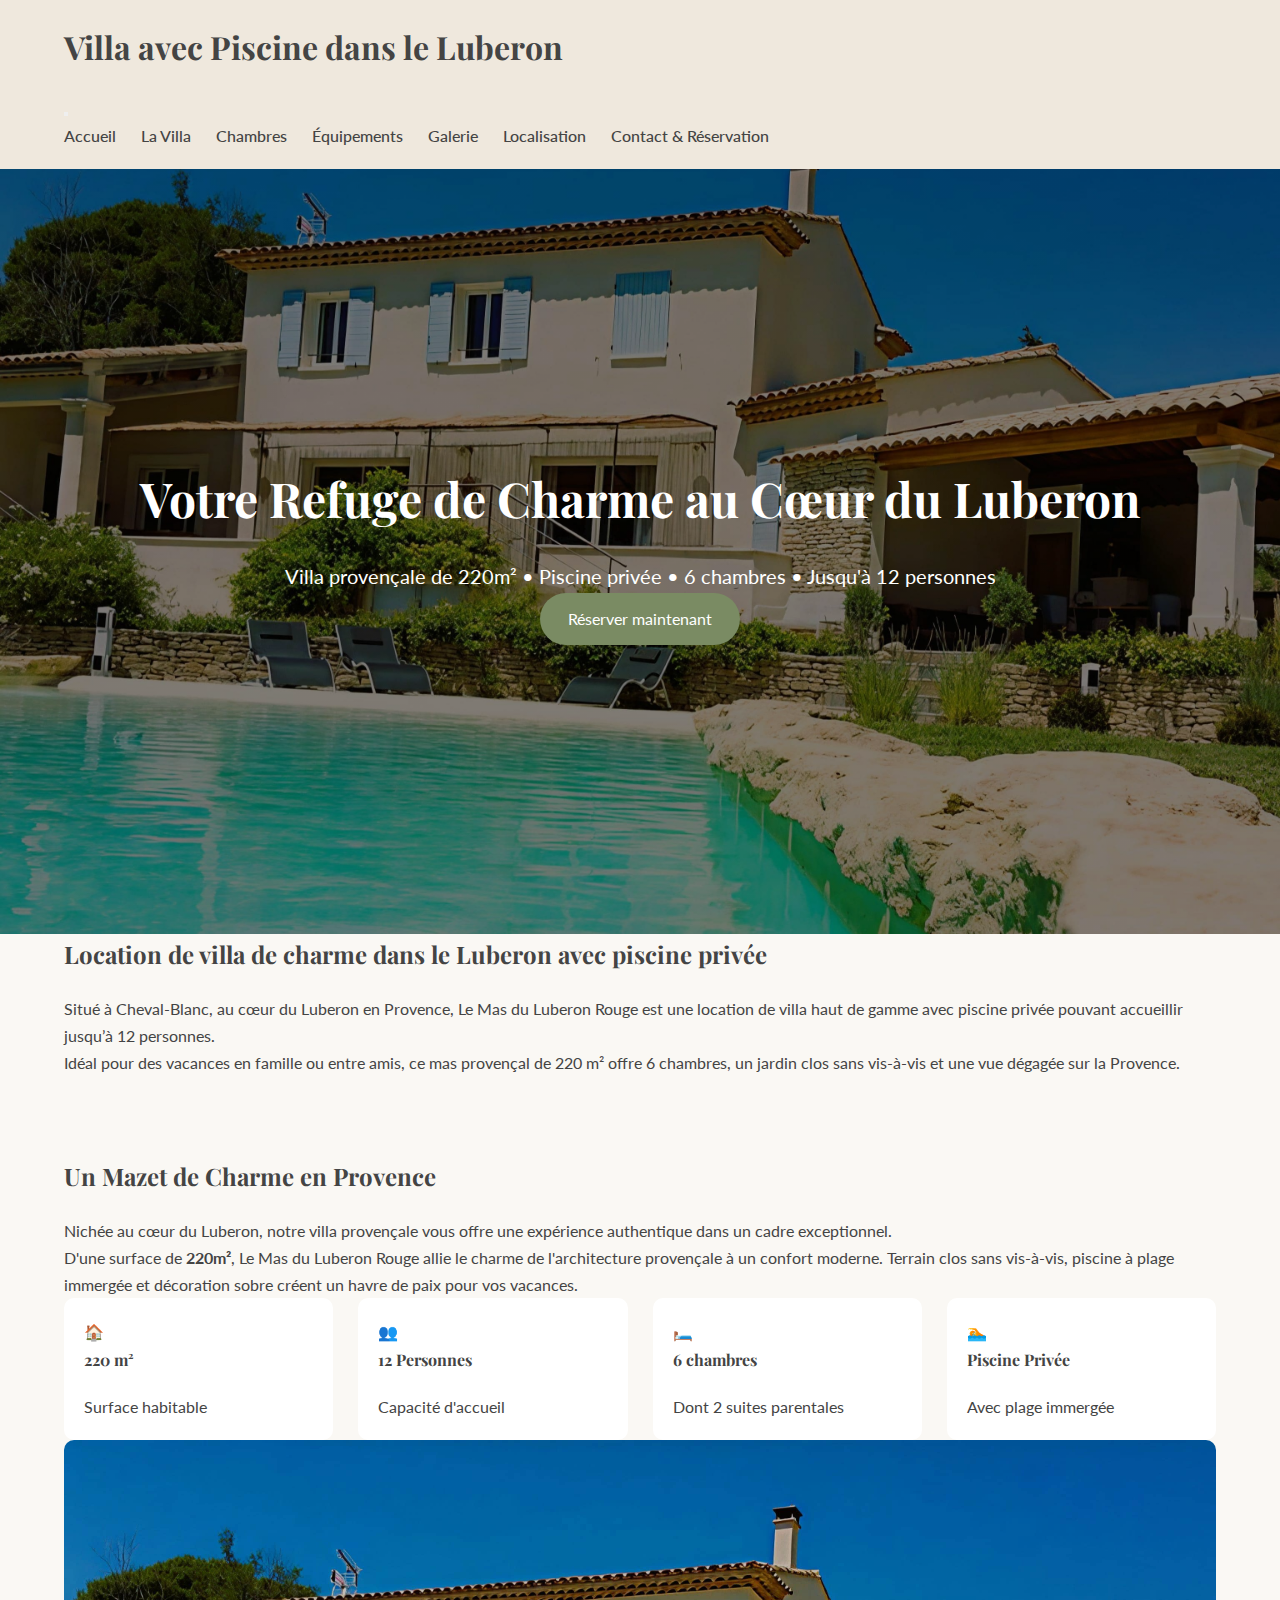
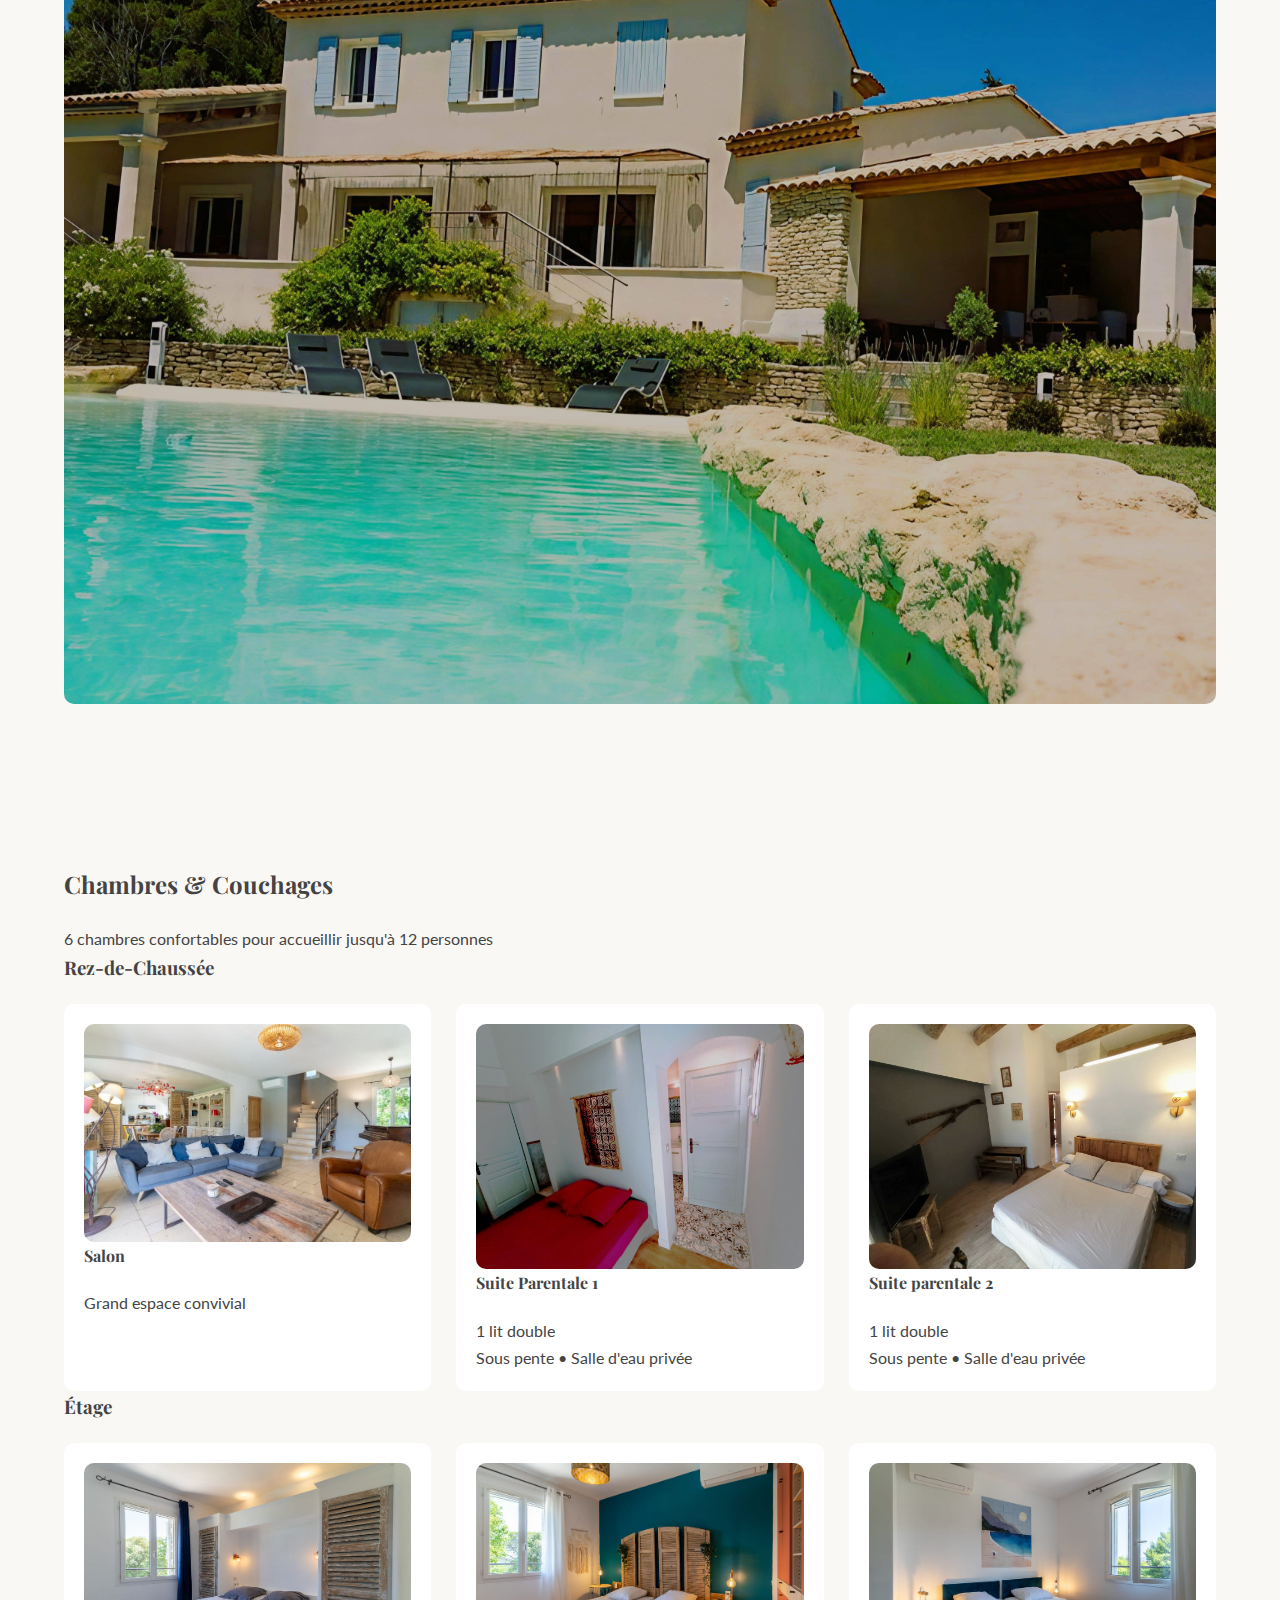
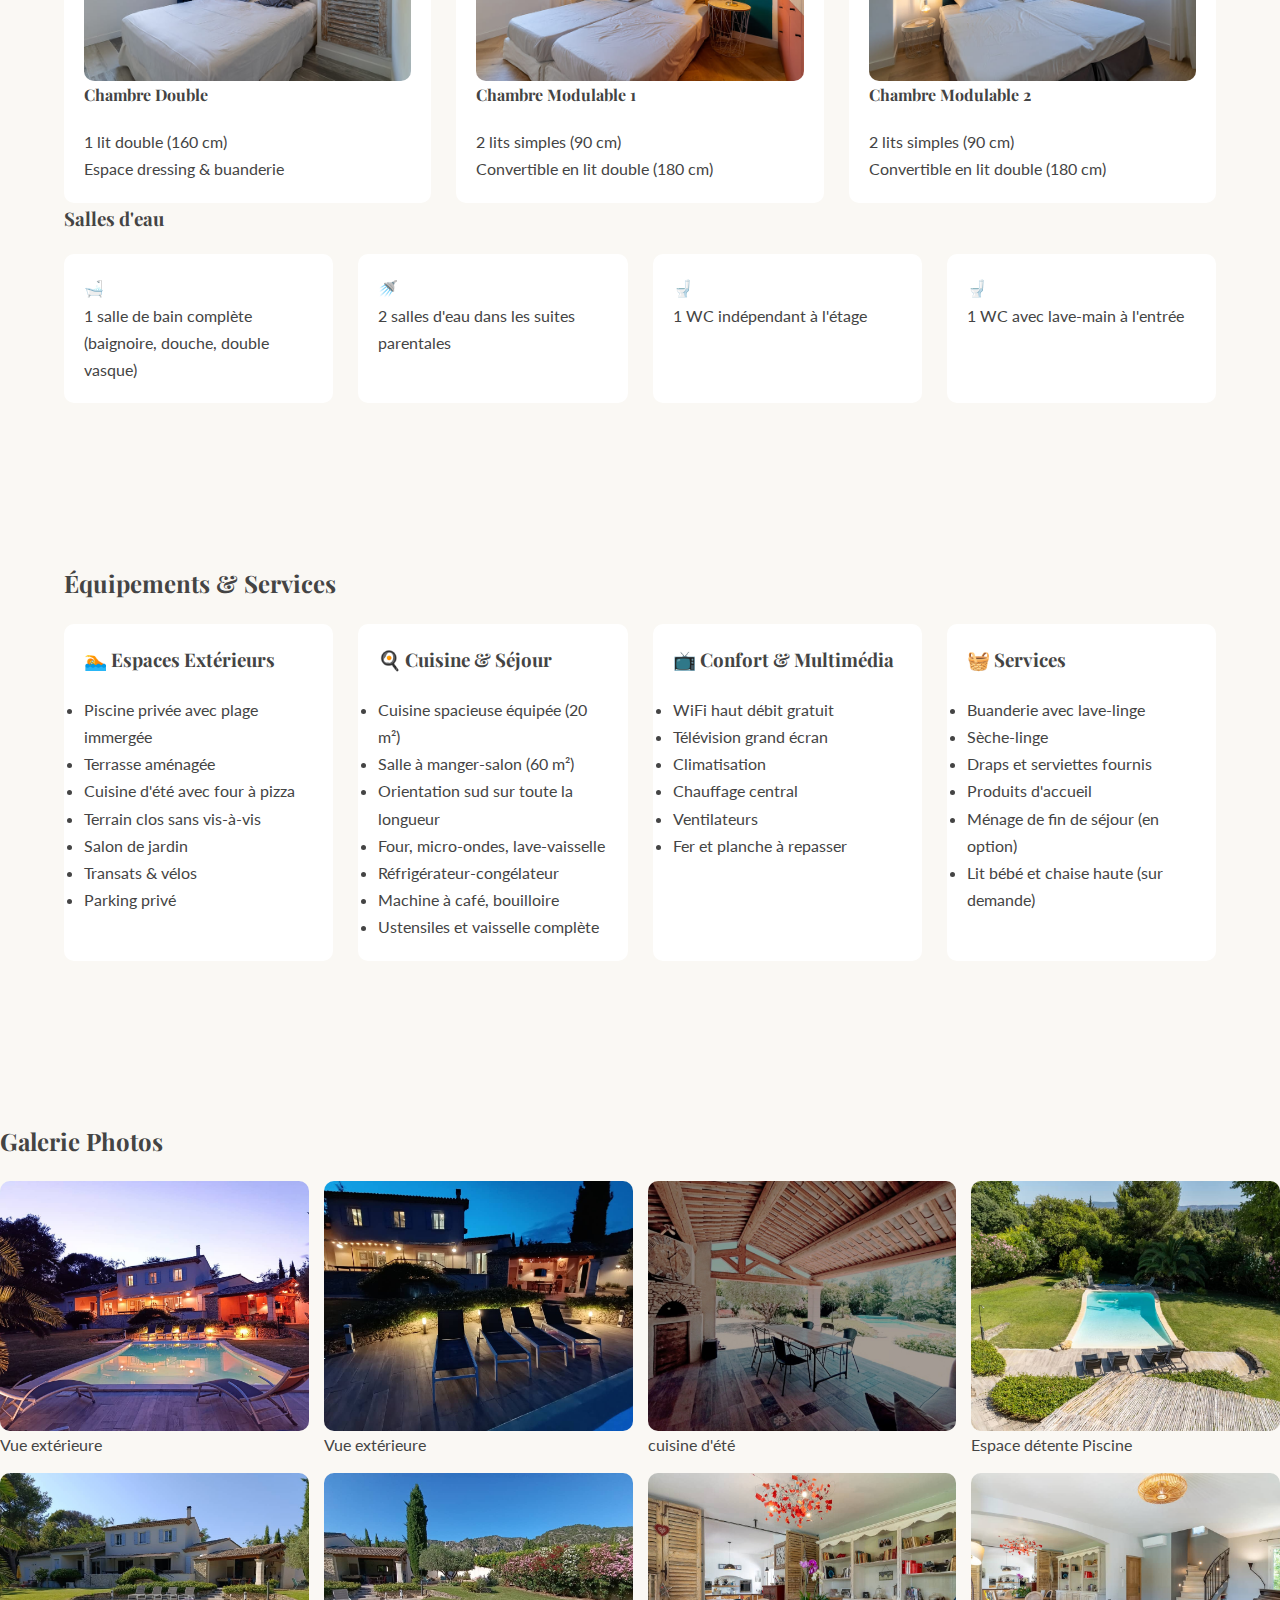
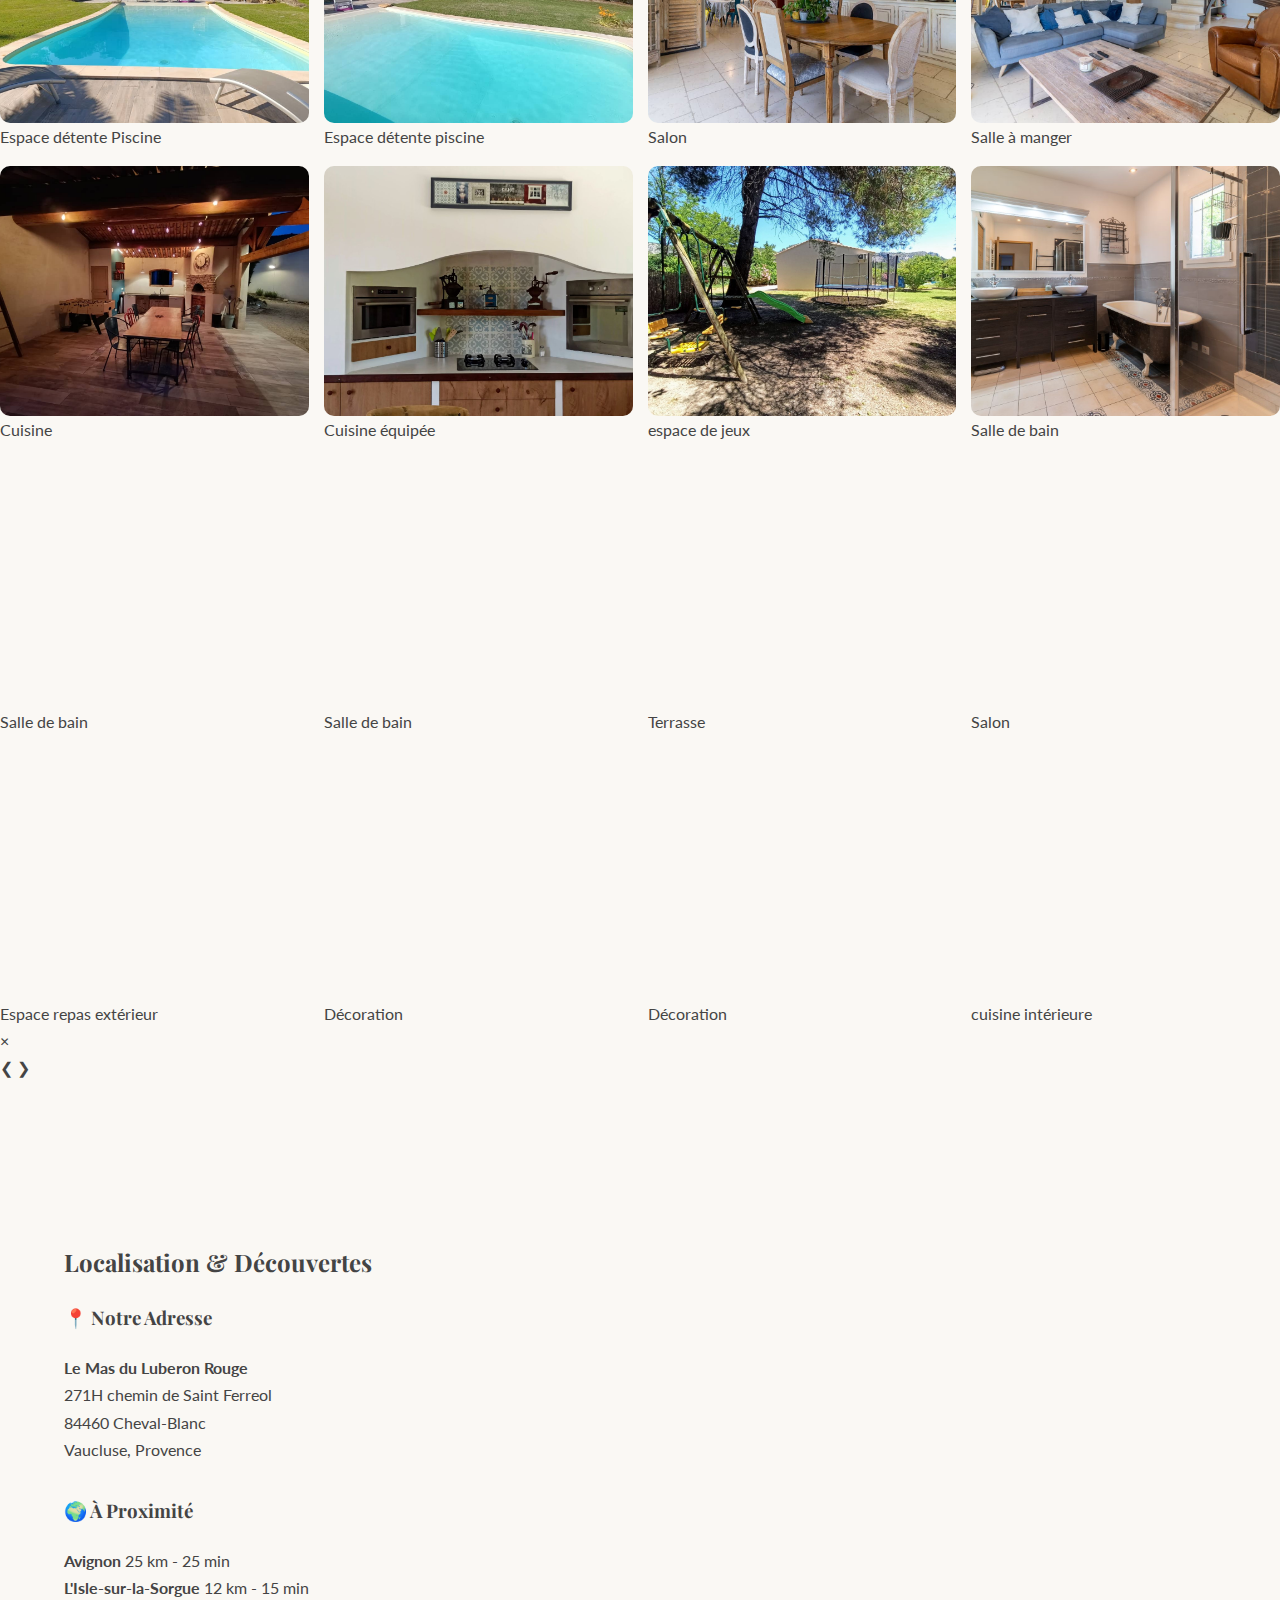
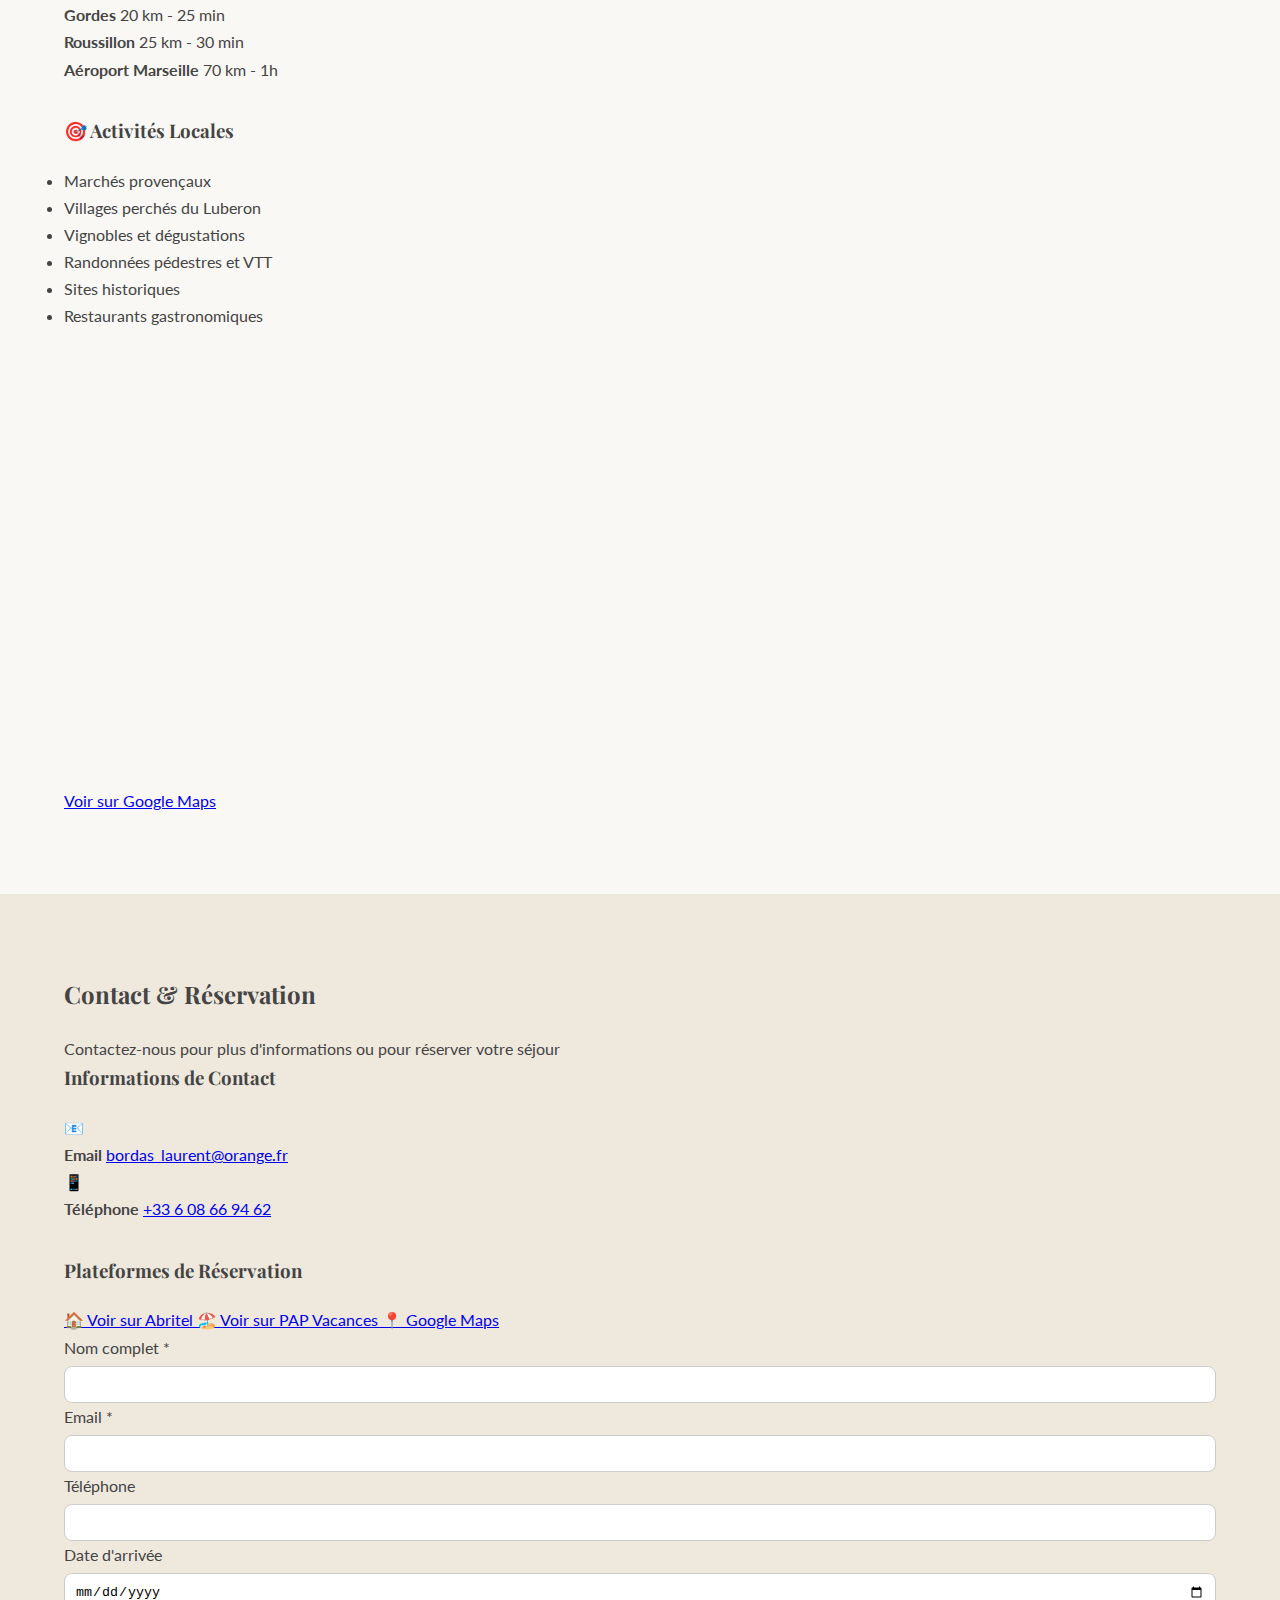
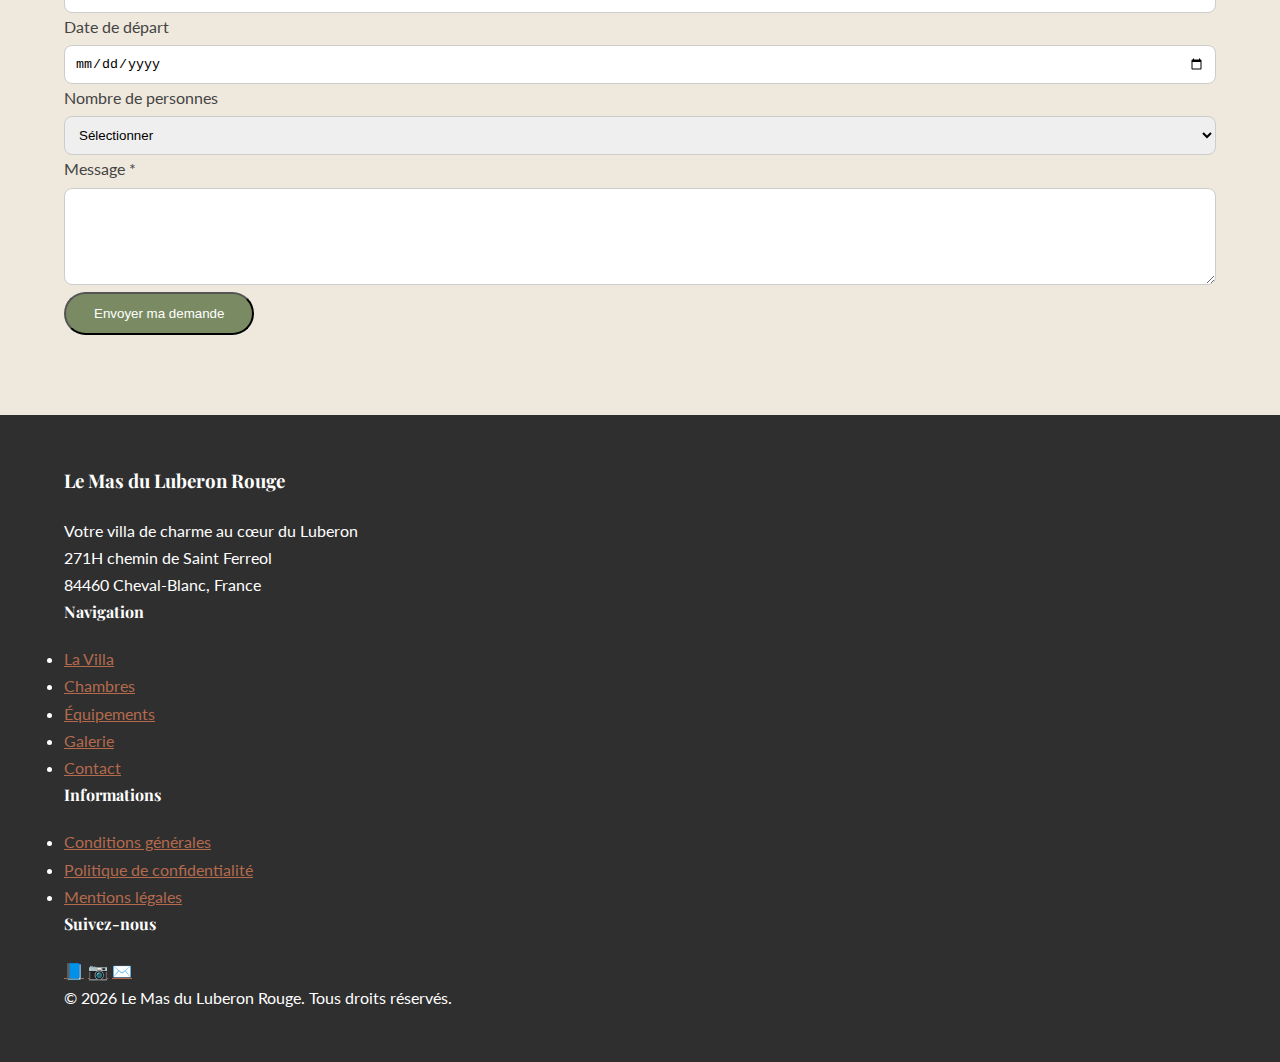
<file: index.html>
<!DOCTYPE html>
<html lang="fr">
<head>
    <meta charset="UTF-8">
    <meta name="viewport" content="width=device-width, initial-scale=1.0">
    <meta name="description" content="Location saisonnière au cœur du Luberon en Provence. Mas authentique avec piscine, vue panoramique et charme provençal. Réservez votre séjour">
    <meta name="keywords" content="location vacances Luberon, villa Provence, location Cheval-Blanc, gîte avec piscine, mas provençal, vacances Vaucluse">
    <meta name="author" content="Le Mas du Luberon Rouge">

    <!-- Open Graph / Facebook -->
    <meta property="og:type" content="website">
    <meta property="og:url" content="https://www.leluberonrouge.com/">
    <meta property="og:title" content="Le Mas du Luberon Rouge - Villa de Charme en Provence">
    <meta property="og:description" content="Villa provençale de 220m² avec piscine, 6 chambres, jusqu'à 12 personnes. Location de vacances à Cheval-Blanc dans le Luberon.">
    <meta property="og:image" content="https://www.leluberonrouge.com/images/villa-main.jpg">

    <!-- Twitter -->
    <meta property="twitter:card" content="summary_large_image">
    <meta property="twitter:url" content="https://www.leluberonrouge.com/">
    <meta property="twitter:title" content="Le Mas du Luberon Rouge - Villa de Charme en Provence">
    <meta property="twitter:description" content="Villa provençale de 220m² avec piscine, 6 chambres, jusqu'à 12 personnes.">
    <meta property="twitter:image" content="https://www.leluberonrouge.com/images/villa-main.jpg">

    <title>Location Villa avec Piscine dans le Luberon | Mas à Cheval-Blanc en Provence</title>

    <!-- Favicon -->
    <link rel="icon" type="image/png" href="images/favicon.png">

    <!-- Google Fonts -->
    <link rel="preconnect" href="https://fonts.googleapis.com">
    <link rel="preconnect" href="https://fonts.gstatic.com" crossorigin>
    <link href="https://fonts.googleapis.com/css2?family=Playfair+Display:wght@400;600;700&family=Lato:wght@300;400;700&display=swap" rel="stylesheet">

    <!-- CSS -->
    <link rel="stylesheet" href="css/style.css">

	<link rel="canonical" href="https://www.leluberonrouge.com/">

    <!-- Schema.org structured data -->
    <script type="application/ld+json">
    {
        "@context": "https://schema.org",
        "@type": "LodgingBusiness",
        "name": "Le Mas du Luberon Rouge",
        "image": "https://www.leluberonrouge.com/images/villa-main.jpg",
        "description": "Villa provençale de charme avec piscine à Cheval-Blanc, Luberon. 220m², 6 chambres, 12 personnes.",
        "address": {
            "@type": "PostalAddress",
            "streetAddress": "271H chemin de Saint Ferreol",
            "addressLocality": "Cheval-Blanc",
            "postalCode": "84460",
            "addressCountry": "FR"
        },
        "geo": {
            "@type": "GeoCoordinates",
            "latitude": "43.8167",
            "longitude": "5.0500"
        },
        "url": "https://www.leluberonrouge.com",
        "telephone": "+33-608-669-462",
        "priceRange": "€€€",
        "amenityFeature": [
            {"@type": "LocationFeatureSpecification", "name": "Piscine privée"},
            {"@type": "LocationFeatureSpecification", "name": "Cuisine d'été"},
            {"@type": "LocationFeatureSpecification", "name": "Four à pizza"},
            {"@type": "LocationFeatureSpecification", "name": "WiFi gratuit"},
            {"@type": "LocationFeatureSpecification", "name": "Parking privé"},
            {"@type": "LocationFeatureSpecification", "name": "Climatisation"}
        ],
        "numberOfRooms": "6",
        "floorSize": {
            "@type": "QuantitativeValue",
            "value": "220",
            "unitCode": "MTK"
        }
    }
    </script>
</head>
<body>
    <!-- Header / Navigation -->
    <header id="header">
        <nav class="navbar">
            <div class="container">
                <div class="nav-brand">
                    <h1> Villa avec Piscine dans le Luberon </h1>
                </div>
                <button class="nav-toggle" aria-label="Toggle navigation">
                    <span></span>
                    <span></span>
                    <span></span>
                </button>
                <ul class="nav-menu">
                    <li><a href="#accueil">Accueil</a></li>
                    <li><a href="#villa">La Villa</a></li>
                    <li><a href="#chambres">Chambres</a></li>
                    <li><a href="#equipements">Équipements</a></li>
                    <li><a href="#galerie">Galerie</a></li>
                    <li><a href="#localisation">Localisation</a></li>
                    <li><a href="#contact">Contact & Réservation</a></li>
                </ul>
            </div>
        </nav>
    </header>

    <!-- Hero Section -->
    <section id="accueil" class="hero">
        <div class="hero-overlay"></div>
        <div class="hero-content">
            <h2 class="hero-title">Votre Refuge de Charme au Cœur du Luberon</h2>
            <p class="hero-subtitle">Villa provençale de 220m² • Piscine privée • 6 chambres • Jusqu'à 12 personnes</p>
            <a href="#contact" class="btn btn-primary">Réserver maintenant</a>
        </div>
        <div class="scroll-indicator">
            <span></span>
        </div>
    </section>

	<section class="seo-intro">
  <div class="container">
    <h2>Location de villa de charme dans le Luberon avec piscine privée</h2>
    <p>
      Situé à Cheval-Blanc, au cœur du Luberon en Provence, 
      Le Mas du Luberon Rouge est une location de villa haut de gamme 
      avec piscine privée pouvant accueillir jusqu’à 12 personnes.
    </p>
    <p>
      Idéal pour des vacances en famille ou entre amis, 
      ce mas provençal de 220 m² offre 6 chambres, 
      un jardin clos sans vis-à-vis et une vue dégagée sur la Provence.
    </p>
  </div>
</section>

    <!-- Introduction -->
    <section id="villa" class="section villa-intro">
        <div class="container">
            <div class="section-header">
                <h2>Un Mazet de Charme en Provence</h2>
                <div class="section-divider"></div>
            </div>
            <div class="intro-content">
                <div class="intro-text">
                    <p class="lead">Nichée au cœur du Luberon, notre villa provençale vous offre une expérience authentique dans un cadre exceptionnel.</p>
                    <p>D'une surface de <strong>220m²</strong>, Le Mas du Luberon Rouge allie le charme de l'architecture provençale à un confort moderne. Terrain clos sans vis-à-vis, piscine à plage immergée et décoration sobre créent un havre de paix pour vos vacances.</p>
                    <div class="highlights">
                        <div class="highlight-item">
                            <div class="highlight-icon">🏠</div>
                            <div class="highlight-text">
                                <h4>220 m²</h4>
                                <p>Surface habitable</p>
                            </div>
                        </div>
                        <div class="highlight-item">
                            <div class="highlight-icon">👥</div>
                            <div class="highlight-text">
                                <h4>12 Personnes</h4>
                                <p>Capacité d'accueil</p>
                            </div>
                        </div>
                        <div class="highlight-item">
                            <div class="highlight-icon">🛏️</div>
                            <div class="highlight-text">
                                <h4>6 chambres</h4>
                                <p>Dont 2 suites parentales</p>
                            </div>
                        </div>
                        <div class="highlight-item">
                            <div class="highlight-icon">🏊</div>
                            <div class="highlight-text">
                                <h4>Piscine Privée</h4>
                                <p>Avec plage immergée</p>
                            </div>
                        </div>
                    </div>
                </div>
                <div class="intro-image">
                    <img src="images/villa-exterior.jpg" alt="Villa Le Mas du Luberon Rouge - Vue extérieure" loading="lazy">
                </div>
            </div>
        </div>
    </section>

    <!-- Chambres -->
    <section id="chambres" class="section chambres">
        <div class="container">
            <div class="section-header">
                <h2>Chambres & Couchages</h2>
                <div class="section-divider"></div>
                <p class="section-subtitle">6 chambres confortables pour accueillir jusqu'à 12 personnes</p>
            </div>

            <div class="rooms-layout">
                <div class="floor-section">
                    <h3>Rez-de-Chaussée</h3>
                    <div class="rooms-grid">
                        <div class="room-card">
                            <div class="room-image">
                                <img src="images/chambres.jpg" alt="Salon" loading="lazy">
                            </div>
                            <div class="room-info">
                                <h4>Salon</h4>
                                <p class="room-features">Grand espace convivial</p>
                            </div>
                        </div>
                        <div class="room-card">
                            <div class="room-image">
                                <img src="images/suite1.jpg" alt="Suite parentale 1" loading="lazy">
                            </div>
                            <div class="room-info">
                                <h4>Suite Parentale 1</h4>
                                <p class="room-bed">1 lit double</p>
                                <p class="room-features">Sous pente • Salle d'eau privée</p>
                            </div>
                        </div>
                        <div class="room-card">
                            <div class="room-image">
                                <img src="images/suite2.jpg" alt="Suite parentale 2" loading="lazy">
                            </div>
                            <div class="room-info">
                                <h4>Suite parentale 2 </h4>
								<p class="room-bed">1 lit double</p>
                                <p class="salon">Sous pente • Salle d'eau privée</p>
                            </div>
                        </div>
                    </div>
                </div>

                <div class="floor-section">
                    <h3>Étage</h3>
                    <div class="rooms-grid">
                        <div class="room-card">
                            <div class="room-image">
                                <img src="images/chambre-double.jpg" alt="Chambre double" loading="lazy">
                            </div>
                            <div class="room-info">
                                <h4>Chambre Double</h4>
                                <p class="room-bed">1 lit double (160 cm)</p>
                                <p class="room-features">Espace dressing & buanderie</p>
                            </div>
                        </div>
                        <div class="room-card">
                            <div class="room-image">
                                <img src="images/chambre-modulable1.jpg" alt="Chambre modulable 1" loading="lazy">
                            </div>
                            <div class="room-info">
                                <h4>Chambre Modulable 1</h4>
                                <p class="room-bed">2 lits simples (90 cm)</p>
                                <p class="room-features">Convertible en lit double (180 cm)</p>
                            </div>
                        </div>
                        <div class="room-card">
                            <div class="room-image">
                                <img src="images/chambre-modulable2.jpg" alt="Chambre modulable 2" loading="lazy">
                            </div>
                            <div class="room-info">
                                <h4>Chambre Modulable 2</h4>
                                <p class="room-bed">2 lits simples (90 cm)</p>
                                <p class="room-features">Convertible en lit double (180 cm)</p>
                            </div>
                        </div>
                    </div>
                </div>
            </div>

            <div class="bathrooms-info">
                <h3>Salles d'eau</h3>
                <div class="bathrooms-grid">
                    <div class="bathroom-item">
                        <span class="icon">🛁</span>
                        <p>1 salle de bain complète (baignoire, douche, double vasque)</p>
                    </div>
                    <div class="bathroom-item">
                        <span class="icon">🚿</span>
                        <p>2 salles d'eau dans les suites parentales</p>
                    </div>
                    <div class="bathroom-item">
                        <span class="icon">🚽</span>
                        <p>1 WC indépendant à l'étage</p>
                    </div>
                    <div class="bathroom-item">
                        <span class="icon">🚽</span>
                        <p>1 WC avec lave-main à l'entrée</p>
                    </div>
                </div>
            </div>
        </div>
    </section>

    <!-- Équipements -->
    <section id="equipements" class="section equipements">
        <div class="container">
            <div class="section-header">
                <h2>Équipements & Services</h2>
                <div class="section-divider"></div>
            </div>

            <div class="amenities-grid">
                <div class="amenity-category">
                    <h3>🏊 Espaces Extérieurs</h3>
                    <ul>
                        <li>Piscine privée avec plage immergée</li>
                        <li>Terrasse aménagée</li>
                        <li>Cuisine d'été avec four à pizza</li>
                        <li>Terrain clos sans vis-à-vis</li>
                        <li>Salon de jardin</li>
                        <li>Transats & vélos</li>
                        <li>Parking privé</li>
                    </ul>
                </div>

                <div class="amenity-category">
                    <h3>🍳 Cuisine & Séjour</h3>
                    <ul>
                        <li>Cuisine spacieuse équipée (20 m²)</li>
                        <li>Salle à manger-salon (60 m²)</li>
                        <li>Orientation sud sur toute la longueur</li>
                        <li>Four, micro-ondes, lave-vaisselle</li>
                        <li>Réfrigérateur-congélateur</li>
                        <li>Machine à café, bouilloire</li>
                        <li>Ustensiles et vaisselle complète</li>
                    </ul>
                </div>

                <div class="amenity-category">
                    <h3>📺 Confort & Multimédia</h3>
                    <ul>
                        <li>WiFi haut débit gratuit</li>
                        <li>Télévision grand écran</li>
                        <li>Climatisation</li>
                        <li>Chauffage central</li>
                        <li>Ventilateurs</li>
                        <li>Fer et planche à repasser</li>
                    </ul>
                </div>

                <div class="amenity-category">
                    <h3>🧺 Services</h3>
                    <ul>
                        <li>Buanderie avec lave-linge</li>
                        <li>Sèche-linge</li>
                        <li>Draps et serviettes fournis</li>
                        <li>Produits d'accueil</li>
                        <li>Ménage de fin de séjour (en option)</li>
                        <li>Lit bébé et chaise haute (sur demande)</li>
                    </ul>
                </div>
            </div>
        </div>
    </section>

    <!-- Galerie Photo -->
    <section id="galerie" class="section galerie">
        <div class="container-full">
            <div class="section-header">
                <h2>Galerie Photos</h2>
                <div class="section-divider"></div>
            </div>

            <div class="gallery-grid" id="galleryGrid">
                <!-- EXTÉRIEUR - Ajoutez autant de photos extérieures que vous voulez -->
                <div class="gallery-item" data-category="exterior">
                    <img src="images/gallery/exterior-1.jpg" alt="Vue extérieure de la villa Le Mas du Luberon Rouge" loading="lazy">
                    <div class="gallery-overlay">
                        <span>Vue extérieure</span>
                    </div>
                </div>
                <div class="gallery-item" data-category="exterior">
                    <img src="images/gallery/exterior-2.jpg" alt="Façade de la villa provençale" loading="lazy">
                    <div class="gallery-overlay">
                        <span>Vue extérieure</span>
                    </div>
                </div>
                <div class="gallery-item" data-category="exterior">
                    <img src="images/gallery/exterior-3.jpg" alt="Jardin et terrain de la villa" loading="lazy">
                    <div class="gallery-overlay">
                        <span>cuisine d'été</span>
                    </div>
                </div>
                <!-- PISCINE - Ajoutez plusieurs photos de la piscine -->
                <div class="gallery-item" data-category="pool">
                    <img src="images/gallery/pool-1.jpg" alt="Piscine privée avec plage immergée" loading="lazy">
                    <div class="gallery-overlay">
                        <span>Espace détente Piscine</span>
                    </div>
                </div>
                <div class="gallery-item" data-category="pool">
                    <img src="images/gallery/pool-2.jpg" alt="Piscine vue d'ensemble" loading="lazy">
                    <div class="gallery-overlay">
                        <span>Espace détente Piscine</span>
                    </div>
                </div>
                <div class="gallery-item" data-category="pool">
                    <img src="images/gallery/pool-3.jpg" alt="Transats au bord de la piscine" loading="lazy">
                    <div class="gallery-overlay">
                        <span>Espace détente piscine</span>
                    </div>
                </div>
                <!-- ESPACES DE VIE INTÉRIEUR -->
                <div class="gallery-item" data-category="interior">
                    <img src="images/gallery/salon-1.jpg" alt="Salon spacieux avec décoration provençale" loading="lazy">
                    <div class="gallery-overlay">
                        <span>Salon</span>
                    </div>
                </div>
                <div class="gallery-item" data-category="interior">
                    <img src="images/gallery/salon-2.jpg" alt="Salle à manger" loading="lazy">
                    <div class="gallery-overlay">
                        <span>Salle à manger</span>
                    </div>
                </div>
                <div class="gallery-item" data-category="interior">
                    <img src="images/gallery/cuisine-1.jpg" alt="Cuisine équipée moderne" loading="lazy">
                    <div class="gallery-overlay">
                        <span>Cuisine</span>
                    </div>
                </div>
                <div class="gallery-item" data-category="interior">
                    <img src="images/gallery/cuisine-2.jpg" alt="Détail de la cuisine spacieuse" loading="lazy">
                    <div class="gallery-overlay">
                        <span>Cuisine équipée</span>
                    </div>
                </div>
                <div class="gallery-item" data-category="exterior">
                    <img src="images/gallery/trampoline.jpg" alt="pour les plus jeunes" loading="lazy">
                    <div class="gallery-overlay">
                        <span>espace de jeux</span>
                    </div>
                </div>

                <!-- SALLES DE BAIN -->
                <div class="gallery-item" data-category="bathroom">
                    <img src="images/gallery/salle-bain-1.jpg" alt="Salle de bain moderne" loading="lazy">
                    <div class="gallery-overlay">
                        <span>Salle de bain</span>
                    </div>
                </div>
		<div class="gallery-item" data-category="bathroom">
                    <img src="images/gallery/salle-bain-2.jpg" alt="Salle de bain moderne" loading="lazy">
                    <div class="gallery-overlay">
                        <span>Salle de bain</span>
                    </div>
                </div>
		<div class="gallery-item" data-category="bathroom">
                    <img src="images/gallery/salle-eau.jpg" alt="Salle de bain moderne" loading="lazy">
                    <div class="gallery-overlay">
                        <span>Salle de bain</span>
                    </div>
                </div>

                <!-- TERRASSE & EXTÉRIEUR -->
                <div class="gallery-item" data-category="exterior">
                    <img src="images/gallery/terrasse-1.jpg" alt="Terrasse ombragée" loading="lazy">
                    <div class="gallery-overlay">
                        <span>Terrasse</span>
                    </div>
                </div>
                <div class="gallery-item" data-category="exterior">
                    <img src="images/gallery/salon2025.jpg" alt="Salon" loading="lazy">
                    <div class="gallery-overlay">
                        <span>Salon</span>
                    </div>
                </div>
                <div class="gallery-item" data-category="exterior">
                    <img src="images/gallery/terrasse-2.jpg" alt="Espace repas extérieur" loading="lazy">
                    <div class="gallery-overlay">
                        <span>Espace repas extérieur</span>
                    </div>
                </div>

                <!-- DÉTAILS & AMBIANCE -->
                <div class="gallery-item" data-category="detail">
                    <img src="images/gallery/detail-1.jpg" alt="Détail décoration provençale" loading="lazy">
                    <div class="gallery-overlay">
                        <span>Décoration</span>
                    </div>
                </div>
		<div class="gallery-item" data-category="detail">
                    <img src="images/gallery/detail-2.jpg" alt="Détail décoration provençale" loading="lazy">
                    <div class="gallery-overlay">
                        <span>Décoration</span>
                    </div>
                </div>
                <div class="gallery-item" data-category="cuisine">
                    <img src="images/gallery/cuisine.jpg" alt="Cuisine intérieure" loading="lazy">
                    <div class="gallery-overlay">
		 <span>cuisine intérieure</span>
                 </div>
                </div>

                <!-- AJOUTEZ ICI VOS PROPRES PHOTOS EN COPIANT-COLLANT CE MODÈLE :
                
                <div class="gallery-item" data-category="NOM_CATEGORIE">
                    <img src="images/gallery/VOTRE-PHOTO.jpg" alt="Description de la photo" loading="lazy">
                    <div class="gallery-overlay">
                        <span>Titre qui s'affiche</span>
                    </div>
                </div>
                
                Catégories disponibles : exterior, pool, interior, bedroom, bathroom, detail, ambiance
                -->
            </div>
        </div>

        <!-- Lightbox Modal -->
        <div id="lightbox" class="lightbox">
            <span class="lightbox-close">&times;</span>
            <img class="lightbox-content" id="lightboxImage">
            <div class="lightbox-caption"></div>
            <a class="lightbox-prev">&#10094;</a>
            <a class="lightbox-next">&#10095;</a>
        </div>
    </section>

    <!-- Localisation -->
    <section id="localisation" class="section localisation">
        <div class="container">
            <div class="section-header">
                <h2>Localisation & Découvertes</h2>
                <div class="section-divider"></div>
            </div>

            <div class="location-content">
                <div class="location-info">
                    <h3>📍 Notre Adresse</h3>
                    <p class="address">
                        <strong>Le Mas du Luberon Rouge</strong><br>
                        271H chemin de Saint Ferreol<br>
                        84460 Cheval-Blanc<br>
                        Vaucluse, Provence
                    </p>

                    <h3 style="margin-top: 2rem;">🌍 À Proximité</h3>
                    <div class="nearby-places">
                        <div class="nearby-item">
                            <strong>Avignon</strong>
                            <span>25 km - 25 min</span>
                        </div>
                        <div class="nearby-item">
                            <strong>L'Isle-sur-la-Sorgue</strong>
                            <span>12 km - 15 min</span>
                        </div>
                        <div class="nearby-item">
                            <strong>Gordes</strong>
                            <span>20 km - 25 min</span>
                        </div>
                        <div class="nearby-item">
                            <strong>Roussillon</strong>
                            <span>25 km - 30 min</span>
                        </div>
                        <div class="nearby-item">
                            <strong>Aéroport Marseille</strong>
                            <span>70 km - 1h</span>
                        </div>
                    </div>

                    <h3 style="margin-top: 2rem;">🎯 Activités Locales</h3>
                    <ul class="activities-list">
                        <li>Marchés provençaux</li>
                        <li>Villages perchés du Luberon</li>
                        <li>Vignobles et dégustations</li>
                        <li>Randonnées pédestres et VTT</li>
                        <li>Sites historiques</li>
                        <li>Restaurants gastronomiques</li>
                    </ul>
                </div>

                <div class="location-map">
                    <iframe 
                        src="https://www.google.com/maps/embed?pb=!1m18!1m12!1m3!1d2880.5!2d5.05!3d43.8167!2m3!1f0!2f0!3f0!3m2!1i1024!2i768!4f13.1!3m3!1m2!1s0x12ca01234567890%3A0x123456789!2sCheval-Blanc%2C%20France!5e0!3m2!1sfr!2sfr!4v1234567890"
                        width="100%" 
                        height="450" 
                        style="border:0;" 
                        allowfullscreen="" 
                        loading="lazy" 
                        referrerpolicy="no-referrer-when-downgrade">
                    </iframe>
                    <p class="map-note">
                        <a href="https://www.google.fr/maps/place/Le+Mas+du+Luberon+Rouge/@43.7827416,5.0962213,821m/data=!3m2!1e3!4b1!4m6!3m5!1s0x12ca07a976185d4d:0x9266e1a84e2e7517!8m2!3d43.7827378!4d5.0987962!16s%2Fg%2F11kj32_b3n?entry=ttu&g_ep=EgoyMDI2MDEyOC4wIKXMDSoASAFQAw%3D%3D" target="_blank" rel="noopener" class="platform-link">
                            Voir sur Google Maps
                        </a>
                    </p>
                </div>
            </div>
        </div>
    </section>

    <!-- Contact & Réservation -->
    <section id="contact" class="section contact">
        <div class="container">
            <div class="section-header">
                <h2>Contact & Réservation</h2>
                <div class="section-divider"></div>
                <p class="section-subtitle">Contactez-nous pour plus d'informations ou pour réserver votre séjour</p>
            </div>

            <div class="contact-content">
                <div class="contact-info">
                    <h3>Informations de Contact</h3>
                    <div class="contact-item">
                        <span class="contact-icon">📧</span>
                        <div>
                            <strong>Email</strong>
                            <a href="mailto:bordas_laurent@orange.fr">bordas_laurent@orange.fr</a>
                        </div>
                    </div>
                    <div class="contact-item">
                        <span class="contact-icon">📱</span>
                        <div>
                            <strong>Téléphone</strong>
                            <a href="tel:+33608669462">+33 6 08 66 94 62</a>
                        </div>
                    </div>

                    <h3 style="margin-top: 2rem;">Plateformes de Réservation</h3>
                    <div class="booking-platforms">
                        <a href="https://www.abritel.fr/location-vacances/p6381975a" target="_blank" rel="noopener" class="platform-link">
                            <span>🏠</span> Voir sur Abritel
                        </a>
                        <a href="https://www.papvacances.fr/annonce/location-maison-cheval-blanc-84460-r209402936" target="_blank" rel="noopener" class="platform-link">
                            <span>🏖️</span> Voir sur PAP Vacances
                        </a>
                        <a href="https://www.google.fr/maps/place/Le+Mas+du+Luberon+Rouge/@43.7827416,5.0962213,821m/data=!3m2!1e3!4b1!4m6!3m5!1s0x12ca07a976185d4d:0x9266e1a84e2e7517!8m2!3d43.7827378!4d5.0987962!16s%2Fg%2F11kj32_b3n?entry=ttu&g_ep=EgoyMDI2MDEyOC4wIKXMDSoASAFQAw%3D%3D" target="_blank" rel="noopener" class="platform-link">
                            <span>📍</span> Google Maps
                        </a>
                    </div>
                </div>

                <div class="contact-form">
                    <form id="contactForm">
                        <div class="form-group">
                            <label for="name">Nom complet *</label>
                            <input type="text" id="name" name="name" required>
                        </div>
                        <div class="form-group">
                            <label for="email">Email *</label>
                            <input type="email" id="email" name="email" required>
                        </div>
                        <div class="form-group">
                            <label for="phone">Téléphone</label>
                            <input type="tel" id="phone" name="phone">
                        </div>
                        <div class="form-row">
                            <div class="form-group">
                                <label for="checkin">Date d'arrivée</label>
                                <input type="date" id="checkin" name="checkin">
                            </div>
                            <div class="form-group">
                                <label for="checkout">Date de départ</label>
                                <input type="date" id="checkout" name="checkout">
                            </div>
                        </div>
                        <div class="form-group">
                            <label for="guests">Nombre de personnes</label>
                            <select id="guests" name="guests">
                                <option value="">Sélectionner</option>
                                <option value="2">2 personnes</option>
                                <option value="4">4 personnes</option>
                                <option value="6">6 personnes</option>
                                <option value="8">8 personnes</option>
                                <option value="10">10 personnes</option>
                                <option value="12">12 personnes</option>
                            </select>
                        </div>
                        <div class="form-group">
                            <label for="message">Message *</label>
                            <textarea id="message" name="message" rows="5" required></textarea>
                        </div>
                        <button type="submit" class="btn btn-primary">Envoyer ma demande</button>
                    </form>
                </div>
            </div>
        </div>
    </section>

    <!-- Footer -->
    <footer class="footer">
        <div class="container">
            <div class="footer-content">
                <div class="footer-section">
                    <h3>Le Mas du Luberon Rouge</h3>
                    <p>Votre villa de charme au cœur du Luberon</p>
                    <p class="footer-address">
                        271H chemin de Saint Ferreol<br>
                        84460 Cheval-Blanc, France
                    </p>
                </div>

                <div class="footer-section">
                    <h4>Navigation</h4>
                    <ul>
                        <li><a href="#villa">La Villa</a></li>
                        <li><a href="#chambres">Chambres</a></li>
                        <li><a href="#equipements">Équipements</a></li>
                        <li><a href="#galerie">Galerie</a></li>
                        <li><a href="#contact">Contact</a></li>
                    </ul>
                </div>

                <div class="footer-section">
                    <h4>Informations</h4>
                    <ul>
                        <li><a href="#" onclick="alert('Page à créer')">Conditions générales</a></li>
                        <li><a href="#" onclick="alert('Page à créer')">Politique de confidentialité</a></li>
                        <li><a href="#" onclick="alert('Page à créer')">Mentions légales</a></li>
                    </ul>
                </div>

                <div class="footer-section">
                    <h4>Suivez-nous</h4>
                    <div class="social-links">
                        <a href="#" aria-label="Facebook">📘</a>
                        <a href="#" aria-label="Instagram">📷</a>
                        <a href="#" aria-label="Email">✉️</a>
                    </div>
                </div>
            </div>

            <div class="footer-bottom">
                <p>&copy; 2026 Le Mas du Luberon Rouge. Tous droits réservés.</p>
            </div>
        </div>
    </footer>

    <!-- JavaScript -->
    <script src="js/main.js"></script>
</body>
</html>
</file>
<file: css/style.css>
/* =========================
   RESET & BASE
========================= */

* {
    margin: 0;
    padding: 0;
    box-sizing: border-box;
}

body {
    font-family: 'Lato', sans-serif;
    line-height: 1.7;
    color: #444;
    background: #FAF8F4;
}

.container {
    width: 90%;
    max-width: 1200px;
    margin: auto;
}

.section {
    padding: 80px 0;
}

/* =========================
   TYPO
========================= */

h1, h2, h3, h4 {
    font-family: 'Playfair Display', serif;
    margin-bottom: 20px;
}

/* =========================
   NAVBAR
========================= */

.navbar {
    background: #EFE8DD;
    padding: 20px 0;
}

.nav-menu {
    list-style: none;
    display: flex;
    gap: 25px;
}

.nav-menu a {
    text-decoration: none;
    color: #444;
    font-weight: 500;
}

/* =========================
   HERO
========================= */

.hero {
    height: 85vh;
    background-image: linear-gradient(rgba(0,0,0,0.35), rgba(0,0,0,0.35)),
                      url('/images/villa-exterior.JPG');
    background-size: cover;
    background-position: center;
    background-repeat: no-repeat;
    display: flex;
    justify-content: center;
    align-items: center;
    text-align: center;
    color: white;
}


.hero-title {
    font-size: 48px;
}

.hero-subtitle {
    font-size: 20px;
    margin-top: 15px;
}

/* =========================
   GRID SYSTEM
========================= */

.rooms-grid,
.amenities-grid,
.bathrooms-grid,
.highlights {
    display: grid;
    grid-template-columns: repeat(auto-fit, minmax(250px, 1fr));
    gap: 25px;
}

.room-card,
.highlight-item,
.amenity-category,
.bathroom-item {
    background: white;
    padding: 20px;
    border-radius: 10px;
}

/* =========================
   IMAGES
========================= */

img {
    width: 100%;
    display: block;
    border-radius: 10px;
}

/* =========================
   GALLERY
========================= */

.gallery-grid {
    display: grid;
    grid-template-columns: repeat(auto-fit, minmax(250px, 1fr));
    gap: 15px;
}

.gallery-item img {
    height: 250px;
    object-fit: cover;
}

/* =========================
   BUTTON
========================= */

.btn {
    padding: 12px 28px;
    border-radius: 30px;
    text-decoration: none;
    display: inline-block;
}

.btn-primary {
    background: #7A8B63;
    color: white;
}

/* =========================
   CONTACT FORM
========================= */

input, textarea, select {
    width: 100%;
    padding: 10px;
    margin-top: 5px;
    border-radius: 8px;
    border: 1px solid #ccc;
}

.contact {
    background: #EFE8DD;
}

/* =========================
   FOOTER
========================= */

.footer {
    background: #2F2F2F;
    color: white;
    padding: 50px 0;
}

.footer a {
    color: #B46A4D;
}
</file>
